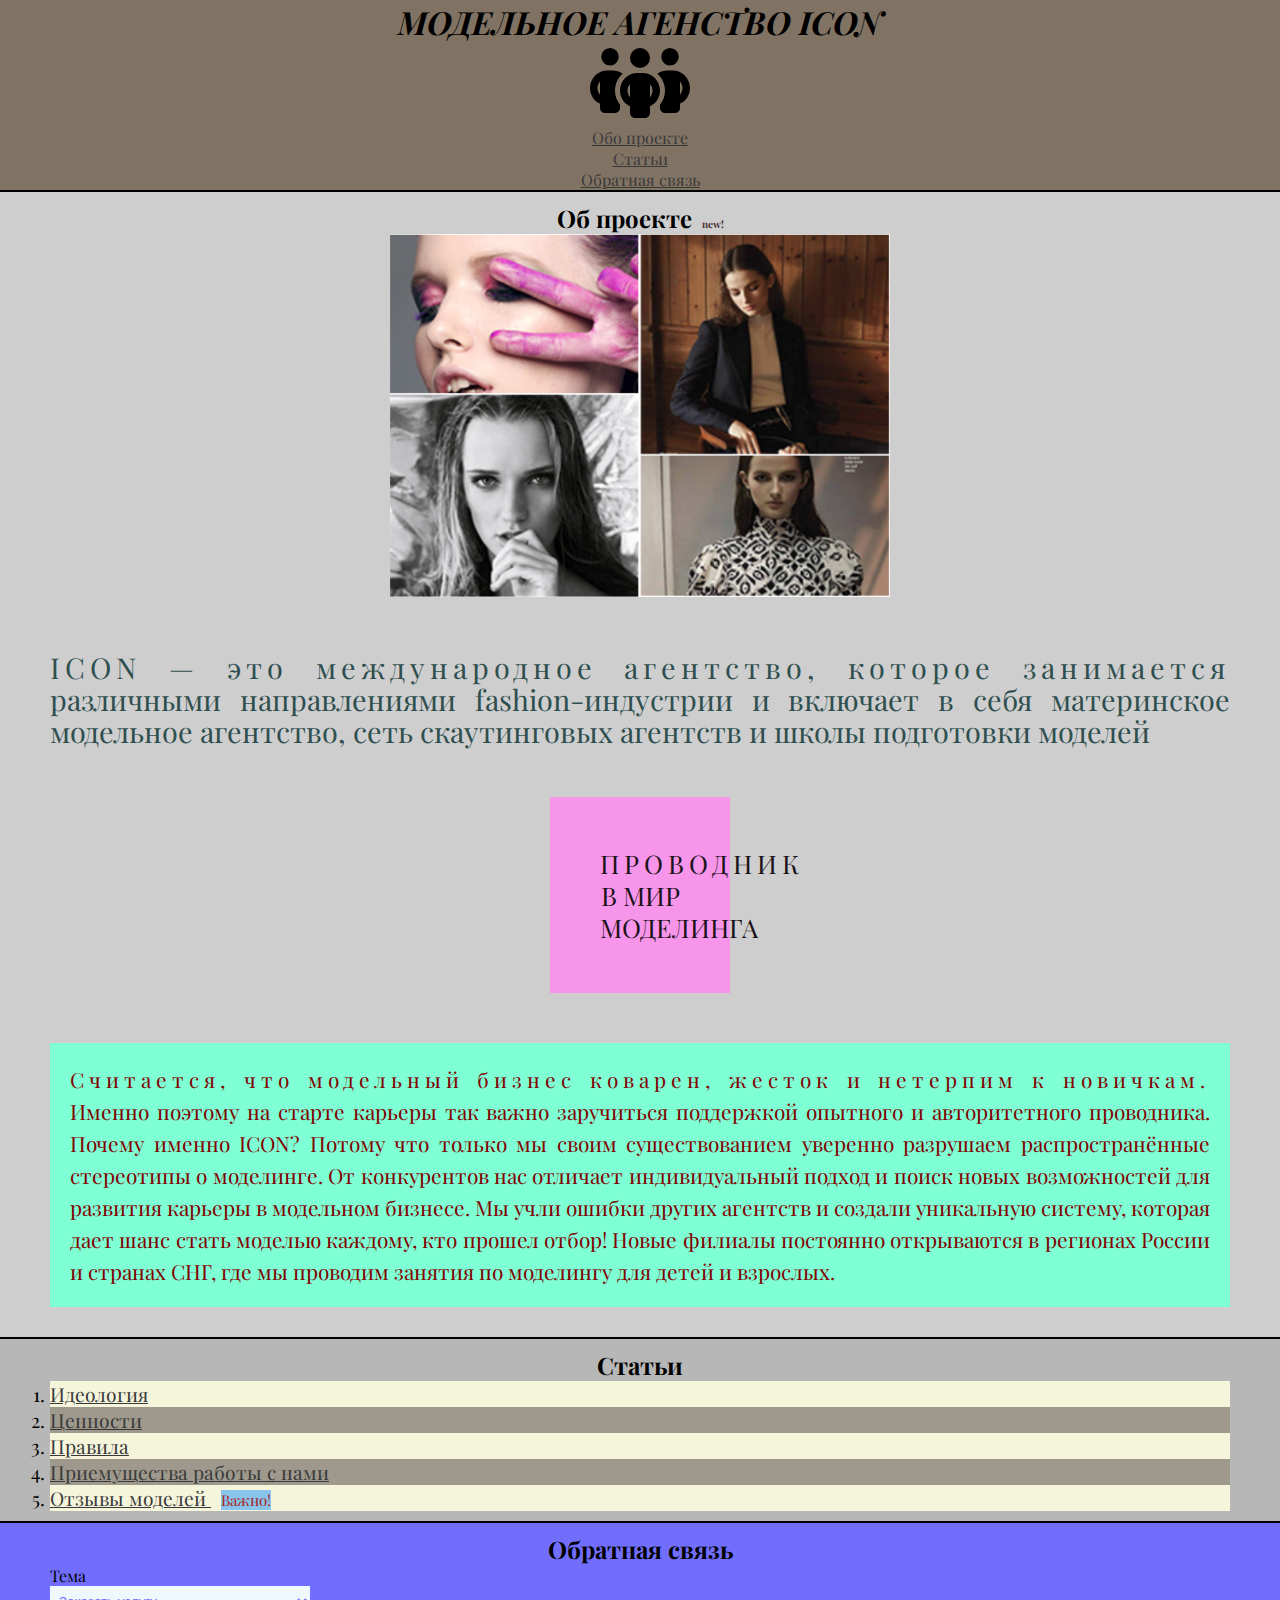
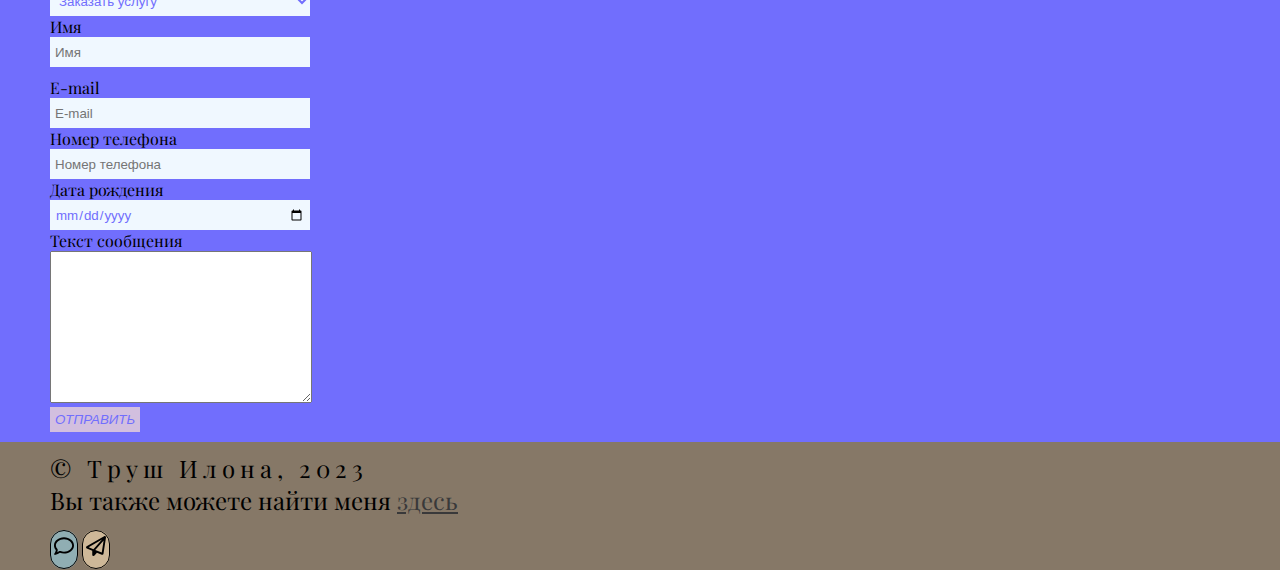
<file: index.html>
<!DOCTYPE html>
<html lang="ru">
<head>
    <meta charset="UTF-8">
    <meta http-equiv="X-UA-Compatible" content="IE=edge">
    <meta name="viewport" content="width=device-width, initial-scale=1.0">
    <title>ICON</title>
    <link rel="preconnect" href="https://fonts.googleapis.com">
    <link rel="preconnect" href="https://fonts.gstatic.com" crossorigin>
    <link href="https://fonts.googleapis.com/css2?family=Playfair+Display:ital,wght@0,400;0,500;0,600;1,400;1,500;1,600&display=swap" rel="stylesheet">
    <link rel="stylesheet" href="css/style.css">
    <meta name="keywords" content="мода, модельное агенство, кастинг">
    <meta name="description" content="Программа подготовки моделей специально адаптированная под женщин и мужчин старше 23 лет. Почувствовать себя моделью может каждая! Подробнее.">

    <link rel="icon" type="image/ico" sizes="32x32" href="icons/icon1.ico">
<link rel="icon" type="image/ico" sizes="16x16" href="icons/icon1.ico">
<link rel="shortcut icon" href="icons/icon1.ico">

<meta property="og:title" content="ICON">
<meta property="og:site_name" content="Модельное агенство ICON">
<meta property="og:url" content="https://ilona2404.github.io/first-project/">
<meta property="og:description" content="Школа от международного модельного агентства ICON. Хочешь раскрепоститься? Готов работать над собой? Наша школа - это отличная возможность ...">
<meta property="og:image" content="https://ilona2404.github.io/first-project/img/modcit.jpg">

<meta name="theme-color" content="#f0adb1" />
<meta name="msapplication-navbutton-color" content="#4285f4" />
<meta name="apple-mobile-web-app-capable" content="yes" />
<meta name="apple-mobile-web-app-status-bar-style" content="black-transcluent" />
<meta name="viewport" content="ya-title=#000000,ya-dock=fade" />
</head>
<body>
<header>
    <h1>Модельное агенство ICON</h1>
    <img src="img/people-group-solid.svg" alt="логотип" width="100px">
    <nav>
        <ul>
            <li><a href="#about">
                Обо проекте                 
            </a></li>
            <li><a href="#articles">
                Cтатьи                
            </a></li>
            <li><a href="#form">
                Обратная связь                 
            </a></li>
</header>
<main>
    <section id="about">
        <h2>Об проекте</h2>
        <a href="img/models2.png" download=""><img src="img/models2.png" alt="аватар автора" width="500px" class="avatar"></a>
        <p class="first">ICON — это международное агентство, которое занимается различными направлениями fashion-индустрии и включает в себя материнское модельное агентство, сеть скаутинговых агентств и школы подготовки моделей</p>
        <p class="second">ПРОВОДНИК В МИР МОДЕЛИНГА</p>
        <p class="third ">Считается, что модельный бизнес коварен, жесток и нетерпим к новичкам. Именно поэтому на старте карьеры так важно заручиться поддержкой опытного и авторитетного проводника.            
        Почему именно ICON? Потому что только мы своим существованием уверенно разрушаем распространённые стереотипы о моделинге. От конкурентов нас отличает индивидуальный подход и поиск новых возможностей для развития карьеры в модельном бизнесе.            
        Мы учли ошибки других агентств и создали уникальную систему, которая дает шанс стать моделью каждому, кто прошел отбор! Новые филиалы постоянно открываются в регионах России и странах СНГ, где мы проводим занятия по моделингу для детей и взрослых.</p>
    </section>
    <section id="articles">
        <h2>Cтатьи</h2>
        <ol class="menu-articles">
            <li class="ideologiya"><a href="article1.html">
                Идеология               
            </a></li>
            <li class="zennosti"><a href="article2.html">                
                Ценности
            </a></li>
            <li class="pravila"><a href="article3.html">                
                Правила
            </a></li>
            <li class="priemusgestva"><a href="article4.html">
                Приемущества работы с нами
            </a></li>
            <li class="review"><a href="article5.html">
                Отзывы моделей
            </a></li>
        </ol>
    </section>
    <section id="form">
        <h2>Обратная связь</h2>
        <form id="contact-form">
            <div class="from_item">
                <label for="topic">Тема</label><br>
                <select name="topic" id="topic">
                    <option value="1">Заказать услугу</option>
                    <option value="2">Оставить отзыв/замечание</option>
                    <option value="3">Предложить сотрудничество</option>
                    <option value="4">Другое</option>
                </select>
            </div>
            <div class="from_item">
            <label for="name">Имя</label><br>
            <input id="name" name="name" type="text" placeholder="Имя" required><br>
        </div>
        <div class="from_item"></div>
            <label for="mail">E-mail</label><br>
            <input id="mail" name="mail" type="email" placeholder="E-mail" required><br>
        </div>
        <div class="phone"></div>
            <label for="phone">Номер телефона</label><br>
            <input id="phone" name="phone" type="tel" placeholder="Номер телефона" required><br>
        </div>
        <div class="phone"></div>
            <label for="date">Дата рождения</label><br>
            <input id="date" name="date" type="date" placeholder="Дата рождения" required><br>
        </div>
        <div class="from_text"></div>
            <label for="textarea">Текст сообщения</label><br>
        <textarea id="textarea" rows="5" required></textarea>
        </div>
        <div class="from_item"></div>
            <input type="submit" value="Отправить">
        </div>
        </form>
    </section>
</main>
<footer id="footer">
    <p>&copy; Труш Илона, 2023<br>
    Вы также можете найти меня
        <a href="https://midis.ru/" target="_blank" class="footer">здесь</a></p>
    <a href="https://vk.com/ttrushnaya" target="_blank" class="vk"><img src="img/logo_vk.svg" alt="логотип вк" width="20px"></a>
    <a href="https://web.telegram.org/a/#1092255933" target="_blank" class="telegram"><img src="img/logo_telega.svg" alt="логотип телеги" width="20px"></a>
</footer>
</body>
</html>
</file>
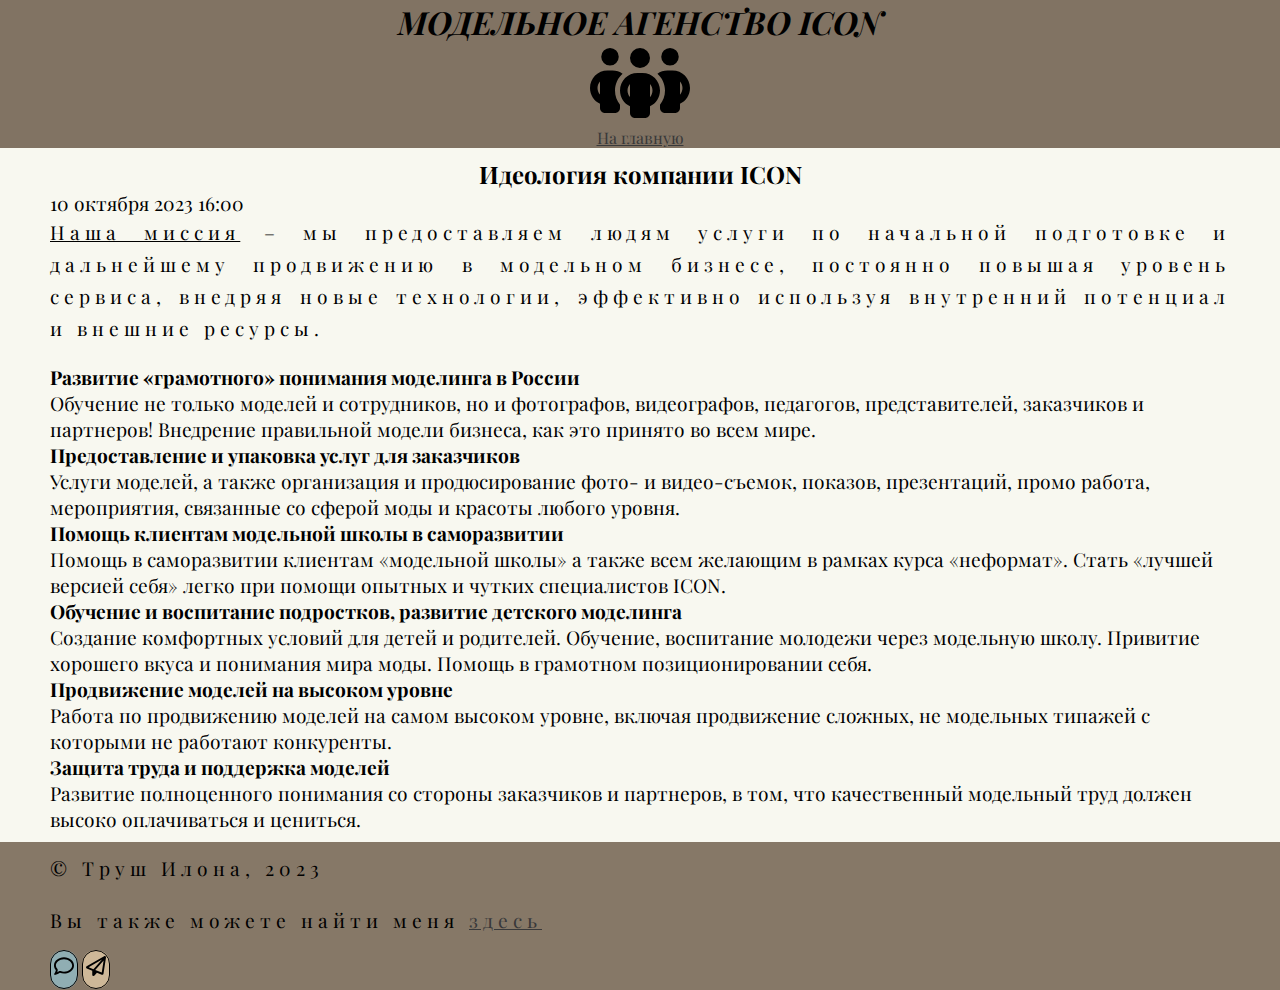
<file: article1.html>
<!DOCTYPE html>
<html lang="ru">
<head>
    <meta charset="UTF-8">
    <meta http-equiv="X-UA-Compatible" content="IE=edge">
    <meta name="viewport" content="width=device-width, initial-scale=1.0">
    <title>ICON</title>
    <link rel="preconnect" href="https://fonts.googleapis.com">
    <link rel="preconnect" href="https://fonts.gstatic.com" crossorigin>
    <link href="https://fonts.googleapis.com/css2?family=Playfair+Display:ital,wght@0,400;0,500;0,600;1,400;1,500;1,600&display=swap" rel="stylesheet">
    <link rel="stylesheet" href="css/style.css">
    <meta name="keywords" content="мода, модельное агенство, кастинг">
    <meta name="description" content="Программа подготовки моделей специально адаптированная под женщин и мужчин старше 23 лет. Почувствовать себя моделью может каждая! Подробнее.">
    <link rel="icon" type="image/ico" sizes="32x32" href="icons/icon1.ico">
<link rel="icon" type="image/ico" sizes="16x16" href="icons/icon1.ico">
<link rel="shortcut icon" href="icons/icon1.ico">

<meta property="og:title" content="ICON">
<meta property="og:site_name" content="Модельное агенство ICON">
<meta property="og:url" content="https://ilona2404.github.io/first-project/">
<meta property="og:description" content="Школа от международного модельного агентства ICON. Хочешь раскрепоститься? Готов работать над собой? Наша школа - это отличная возможность ...">
<meta property="og:image" content="https://ilona2404.github.io/first-project/img/modcit.jpg">

<meta name="theme-color" content="#f0adb1" />
<meta name="msapplication-navbutton-color" content="#4285f4" />
<meta name="apple-mobile-web-app-capable" content="yes" />
<meta name="apple-mobile-web-app-status-bar-style" content="black-transcluent" />
<meta name="viewport" content="ya-title=#000000,ya-dock=fade" />
</head>
<body>
<header>
        <h1>Модельное агенство ICON</h1>
        <img src="img/people-group-solid.svg" alt="логотип" width="100px">
    <nav>
         <ul>
             <li><a href="index.html">На главную</a></li>
        </ul>
    </nav>
</header>
    <main>
        <section id="content1">
            <h2>Идеология компании ICON</h2>
                <time datetime="2023-10-10T16:00">10 октября 2023 16:00</time>
            <p class="text"><ins>Наша миссия</ins> – мы предоставляем людям услуги по начальной подготовке и дальнейшему продвижению в модельном бизнесе, постоянно повышая уровень сервиса, внедряя новые технологии, эффективно используя внутренний потенциал и внешние ресурсы.</p>
            <dl>
            <dt><strong>Развитие «грамотного» понимания моделинга в России</strong></dt>
             <dd>Обучение не только моделей и сотрудников, но и фотографов, видеографов, педагогов, представителей, заказчиков и партнеров! Внедрение правильной модели бизнеса, как это принято во всем мире.</dd>
             <dt><strong>Предоставление и упаковка услуг для заказчиков</strong></dt>
             <dd>Услуги моделей, а также организация и продюсирование фото- и видео-съемок, показов, презентаций, промо работа, мероприятия, связанные со сферой моды и красоты любого уровня.</dd>
             <dt><strong>Помощь клиентам модельной школы в саморазвитии</strong></dt>
             <dd>Помощь в саморазвитии клиентам «модельной школы» а также всем желающим в рамках курса «неформат». Стать «лучшей версией себя» легко при помощи опытных и чутких специалистов ICON.<dd>
             <dt><strong>Обучение и воспитание подростков, развитие детского моделинга</strong></dt>
             <dd>Создание комфортных условий для детей и родителей. Обучение, воспитание молодежи через модельную школу. Привитие хорошего вкуса и понимания мира моды. Помощь в грамотном позиционировании себя.</dd>
             <dt><strong>Продвижение моделей на высоком уровне</strong></dt>
             <dd>Работа по продвижению моделей на самом высоком уровне, включая продвижение сложных, не модельных типажей с которыми не работают конкуренты.</dd>
             <dt><strong>Защита труда и поддержка моделей</strong></dt>
             <dd>Развитие полноценного понимания со стороны заказчиков и партнеров, в том, что качественный модельный труд должен высоко оплачиваться и цениться.</dd>
            </dl>
        </section>
    </main>
    <footer>
        <p>&copy; Труш Илона, 2023</p>
        <p>Вы также можете найти меня
            <a href="https://midis.ru/" target="_blank" class="footer">здесь</a></p>
    <a href="https://vk.com/ttrushnaya" target="_blank" class="vk"><img src="img/logo_vk.svg" alt="логотип вк" width="20px"></a>
    <a href="https://web.telegram.org/a/#1092255933" target="_blank" class="telegram"><img src="img/logo_telega.svg" alt="логотип телеги" width="20px"></a>
    </footer>
    </body>
    </html>
</file>
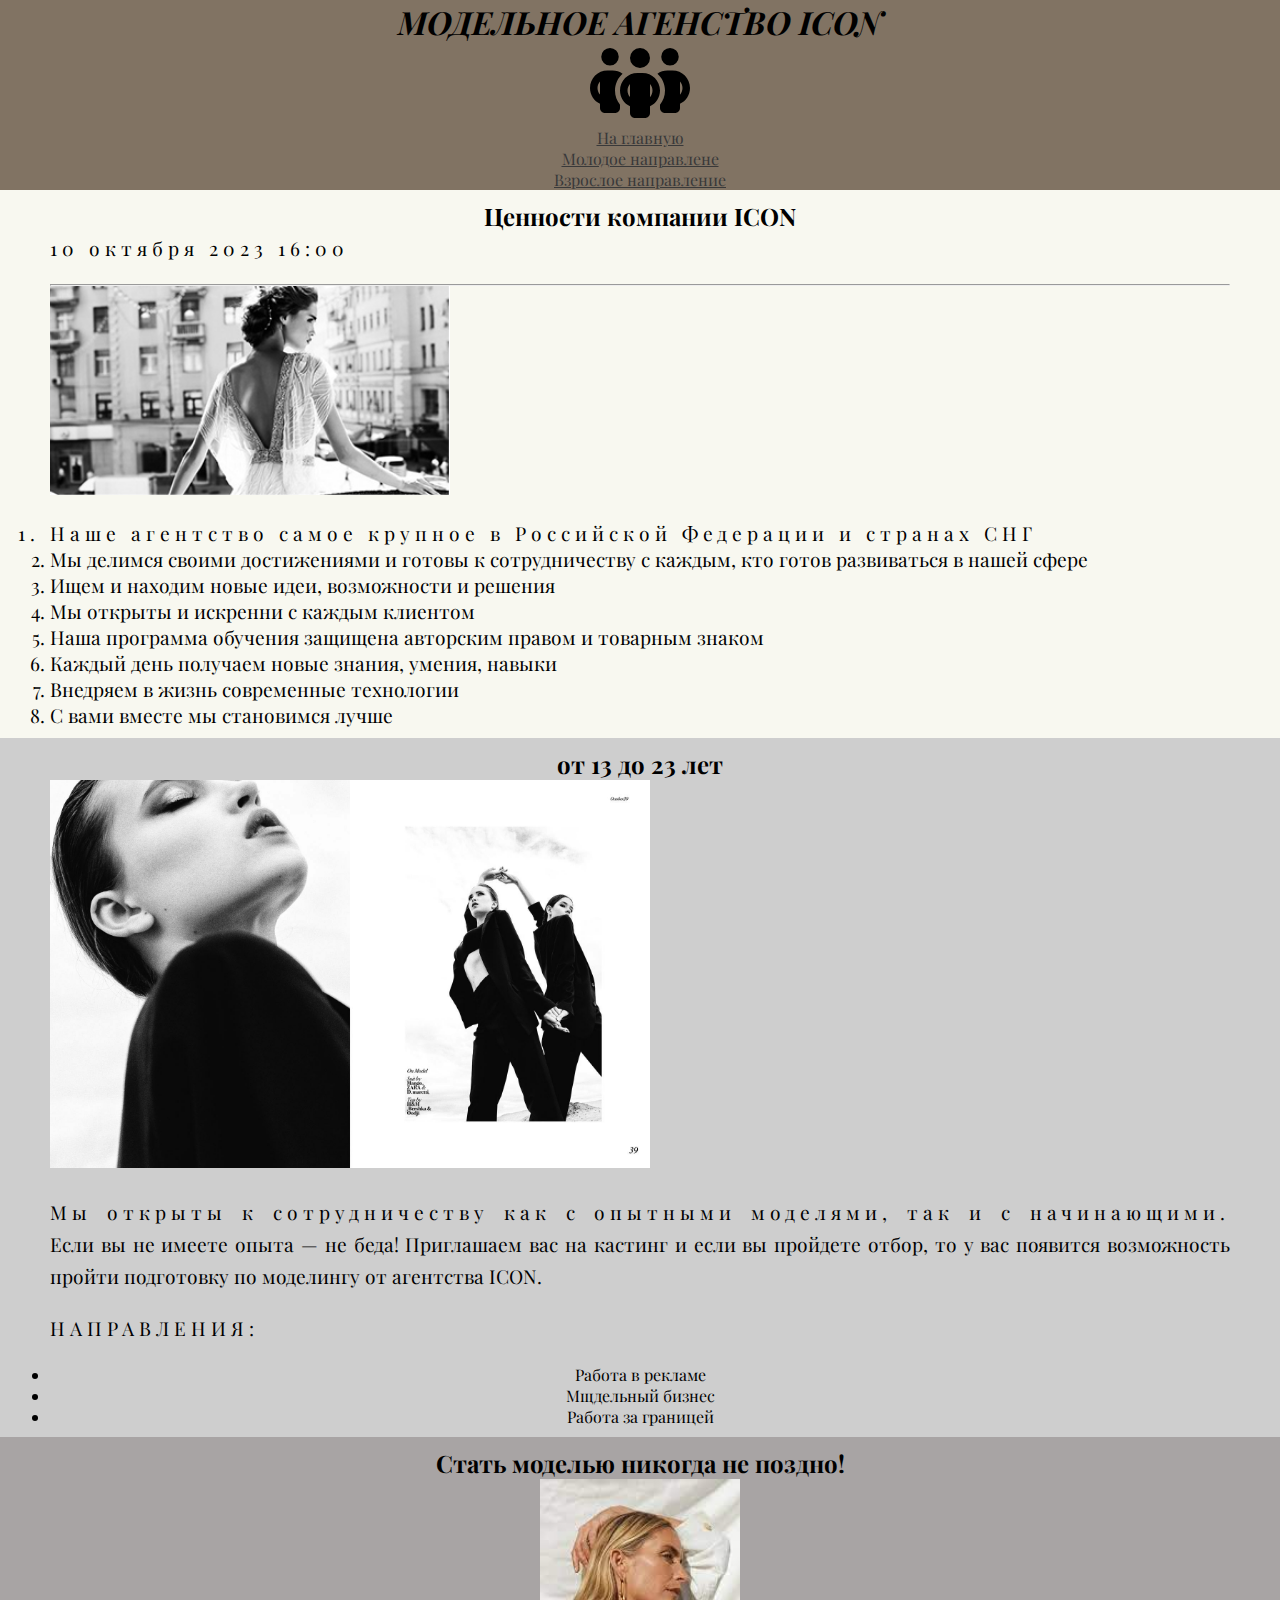
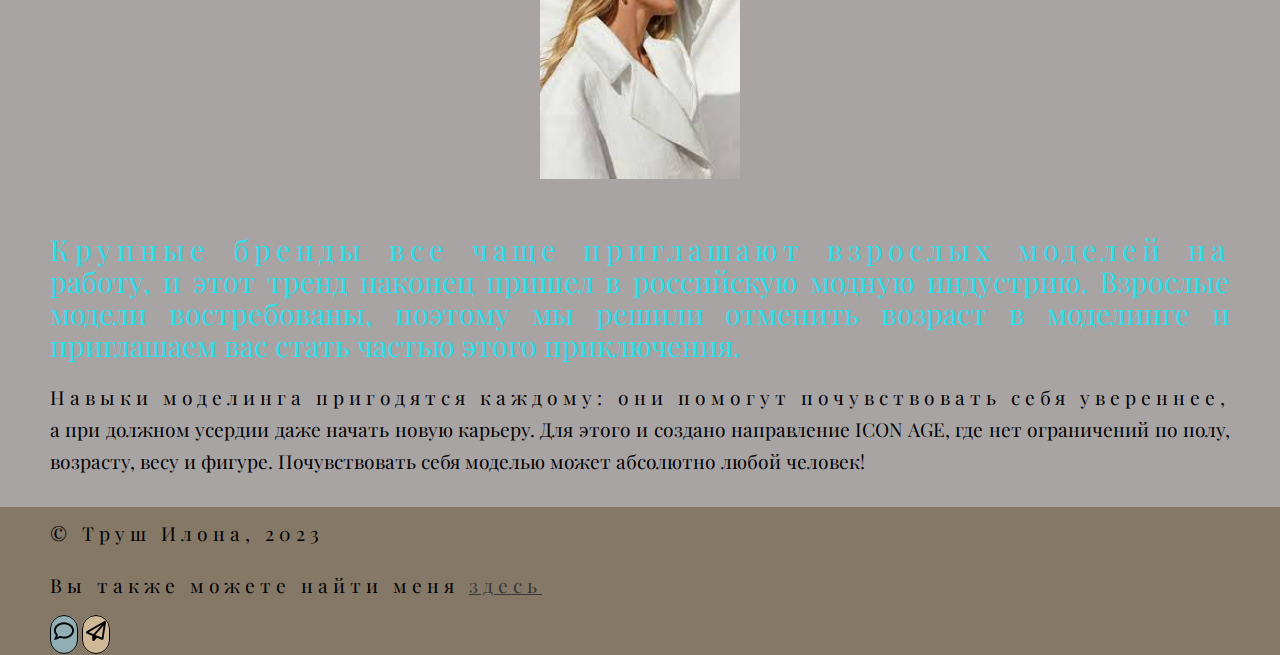
<file: article2.html>
<!DOCTYPE html>
<html lang="ru">
<head>
    <meta charset="UTF-8">
    <meta http-equiv="X-UA-Compatible" content="IE=edge">
    <meta name="viewport" content="width=device-width, initial-scale=1.0">
    <title>ICON</title>
    <link rel="preconnect" href="https://fonts.googleapis.com">
    <link rel="preconnect" href="https://fonts.gstatic.com" crossorigin>
    <link href="https://fonts.googleapis.com/css2?family=Playfair+Display:ital,wght@0,400;0,500;0,600;1,400;1,500;1,600&display=swap" rel="stylesheet">
    <link rel="stylesheet" href="css/style.css">
    <meta name="keywords" content="мода, модельное агенство, кастинг">
    <meta name="description" content="Программа подготовки моделей специально адаптированная под женщин и мужчин старше 23 лет. Почувствовать себя моделью может каждая! Подробнее.">
    <link rel="icon" type="image/ico" sizes="32x32" href="icons/icon1.ico">
<link rel="icon" type="image/ico" sizes="16x16" href="icons/icon1.ico">
<link rel="shortcut icon" href="icons/icon1.ico">

<meta property="og:title" content="ICON">
<meta property="og:site_name" content="Модельное агенство ICON">
<meta property="og:url" content="https://ilona2404.github.io/first-project/">
<meta property="og:description" content="Школа от международного модельного агентства ICON. Хочешь раскрепоститься? Готов работать над собой? Наша школа - это отличная возможность ...">
<meta property="og:image" content="https://ilona2404.github.io/first-project/img/modcit.jpg">

<meta name="theme-color" content="#f0adb1" />
<meta name="msapplication-navbutton-color" content="#4285f4" />
<meta name="apple-mobile-web-app-capable" content="yes" />
<meta name="apple-mobile-web-app-status-bar-style" content="black-transcluent" />
<meta name="viewport" content="ya-title=#000000,ya-dock=fade" />
</head>
<body>
<header>
        <h1>Модельное агенство ICON</h1>
        <img src="img/people-group-solid.svg" alt="логотип" width="100px">
        <nav>
            <ul>
                <li><a href="index.html">На главную</a></li>
                 <li><a href="#aboutt">
                 Молодое направлене                 
                 </a></li>
                <li><a href="#article">
                 Взрослое направление               
                </a></li></nav>
        </ul>
    </nav>
</header>
    <main>
        <section id="content2">
            <h2>Ценности компании ICON</h2>            
            <p><time datetime="2023-10-10T16:00">10 октября 2023 16:00</time></p>
            <hr>
                 <img src="img/models3.png" alt="img/models3.png" width="400px">                 
                 <p>                    
                 <ol>
                    <li class="text">Наше агентство самое крупное в Российской Федерации и странах СНГ</li>
                    <li>Мы делимся своими достижениями и готовы к сотрудничеству с каждым, кто готов развиваться в нашей сфере</li>
                    <li>Ищем и находим новые идеи, возможности и решения</li>
                    <li>Мы открыты и искренни с каждым клиентом</li>
                    <li>Наша программа обучения защищена авторским правом и товарным знаком</li>
                    <li>Каждый день получаем новые знания, умения, навыки</li>
                    <li>Внедряем в жизнь современные технологии</li>
                    <li>С вами вместе мы становимся лучше</li>
                 </ol> 
         </section> 
        <section id="aboutt">
            <h2>от 13 до 23 лет</h2>
            <p>
             <a href="img/mod_molod.jpg" download=""><img src="img/mod_molod.jpg" alt="аватар автора" width="600px"></a>
             <p>Мы открыты к сотрудничеству как с опытными моделями, так и с начинающими. Если вы не имеете опыта — не беда! Приглашаем вас на кастинг и если вы пройдете отбор, то у вас появится возможность пройти подготовку по моделингу от агентства ICON.</p>
             <p>НАПРАВЛЕНИЯ:</p>
             <ul>
                <li>Работа в рекламе</li>
                <li>Мщдельный бизнес</li>
                <li>Работа за границей</li>
            </ul>
         </section>   
        <section id="article">
            <h2>Стать моделью никогда не поздно!</h2>
             <a href="img/mod_vzr.jpg" download=""><img src="img/mod_vzr.jpg" alt="аватар автора" width="200px"></a>
             <p>Крупные бренды все чаще приглашают взрослых моделей на работу, и этот тренд наконец пришел в российскую модную индустрию. Взрослые модели востребованы, поэтому мы решили отменить возраст в моделинге и приглашаем вас стать частью этого приключения.</p>
             <p>Навыки моделинга пригодятся каждому: они помогут почувствовать себя увереннее, а при должном усердии даже начать новую карьеру. Для этого и создано направление ICON AGE, где нет ограничений по полу, возрасту, весу и фигуре. Почувствовать себя моделью может абсолютно любой человек!</p>             
        </section>
    </main>
<footer>
    <p>&copy; Труш Илона, 2023</p>
    <p>Вы также можете найти меня
        <a href="https://midis.ru/" target="_blank" class="footer">здесь</a></p>
    <a href="https://vk.com/ttrushnaya" target="_blank" class="vk"><img src="img/logo_vk.svg" alt="логотип вк" width="20px"></a>
    <a href="https://web.telegram.org/a/#1092255933" target="_blank" class="telegram"><img src="img/logo_telega.svg" alt="логотип телеги" width="20px"></a>
</footer>
</body>
</html>
</file>
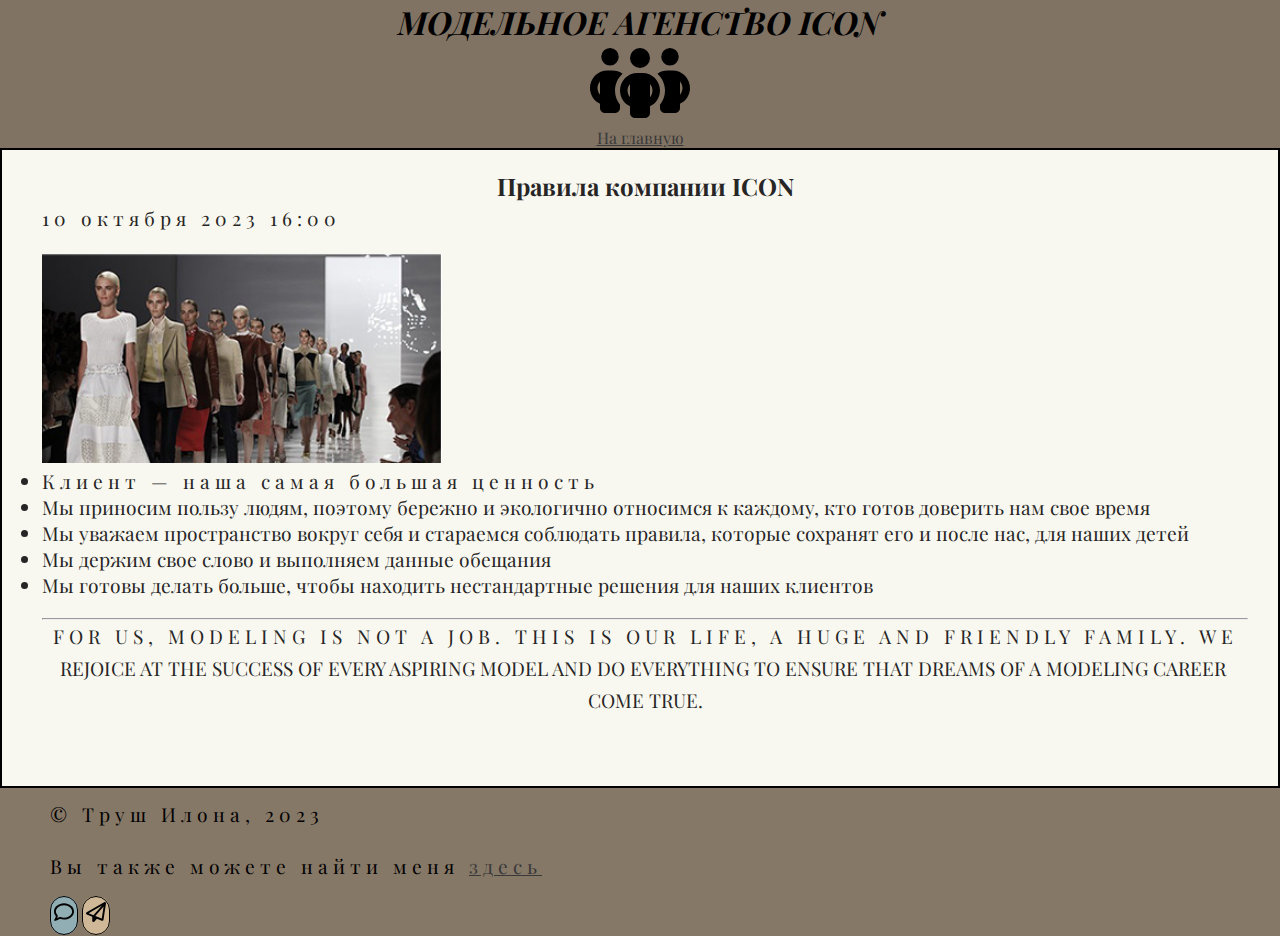
<file: article3.html>
<!DOCTYPE html>
<html lang="ru">
<head>
    <meta charset="UTF-8">
    <meta http-equiv="X-UA-Compatible" content="IE=edge">
    <meta name="viewport" content="width=device-width, initial-scale=1.0">
    <title>ICON</title>
    <link rel="preconnect" href="https://fonts.googleapis.com">
    <link rel="preconnect" href="https://fonts.gstatic.com" crossorigin>
    <link href="https://fonts.googleapis.com/css2?family=Playfair+Display:ital,wght@0,400;0,500;0,600;1,400;1,500;1,600&display=swap" rel="stylesheet">
    <link rel="stylesheet" href="css/style.css">
    <meta name="keywords" content="мода, модельное агенство, кастинг">
    <meta name="description" content="Программа подготовки моделей специально адаптированная под женщин и мужчин старше 23 лет. Почувствовать себя моделью может каждая! Подробнее.">
    <link rel="icon" type="image/ico" sizes="32x32" href="icons/icon1.ico">
<link rel="icon" type="image/ico" sizes="16x16" href="icons/icon1.ico">
<link rel="shortcut icon" href="icons/icon1.ico">

<meta property="og:title" content="ICON">
<meta property="og:site_name" content="Модельное агенство ICON">
<meta property="og:url" content="https://ilona2404.github.io/first-project/">
<meta property="og:description" content="Школа от международного модельного агентства ICON. Хочешь раскрепоститься? Готов работать над собой? Наша школа - это отличная возможность ...">
<meta property="og:image" content="https://ilona2404.github.io/first-project/img/modcit.jpg">

<meta name="theme-color" content="#f0adb1" />
<meta name="msapplication-navbutton-color" content="#4285f4" />
<meta name="apple-mobile-web-app-capable" content="yes" />
<meta name="apple-mobile-web-app-status-bar-style" content="black-transcluent" />
<meta name="viewport" content="ya-title=#000000,ya-dock=fade" />
</head>
<body>
<header>
        <h1>Модельное агенство ICON</h1>
        <img src="img/people-group-solid.svg" alt="логотип" width="100px">
    <nav>
         <ul>
             <li><a href="index.html">На главную</a></li>
        </ul>
    </nav>
</header>
    <main>
        <section id="content3">
            <h2>Правила компании ICON</h2>
            <p><time datetime="2023-10-10T16:00">10 октября 2023 16:00</time></p>
                 <img src="img/models1.png" alt="img/models1.png" width="400px">                 
                 <br>
                 <ul>
                    <li class="text">Клиент — наша самая большая ценность</li>
                    <li>Мы приносим пользу людям, поэтому бережно и экологично относимся к каждому, кто готов доверить нам свое время</li>
                    <li>Мы уважаем пространство вокруг себя и стараемся соблюдать правила, которые сохранят его и после нас, для наших детей</li>
                    <li>Мы держим свое слово и выполняем данные обещания</li>
                    <li>Мы готовы делать больше, чтобы находить нестандартные решения для наших клиентов</li>
                 </ul>
                 <p>
                 <hr>
                 <p lang="en">For us, modeling is not a job. This is our life, a huge and friendly family. We rejoice at the success of every aspiring model and do everything to ensure that dreams of a modeling career come true.</p>
                </section>                
            </main>
        <footer>
            <p>&copy; Труш Илона, 2023</p>
            <p>Вы также можете найти меня
                <a href="https://midis.ru/" target="_blank" class="footer">здесь</a></p>
    <a href="https://vk.com/ttrushnaya" target="_blank" class="vk"><img src="img/logo_vk.svg" alt="логотип вк" width="20px"></a>
    <a href="https://web.telegram.org/a/#1092255933" target="_blank" class="telegram"><img src="img/logo_telega.svg" alt="логотип телеги" width="20px"></a>
        </footer>
        </body>
        </html>
</file>
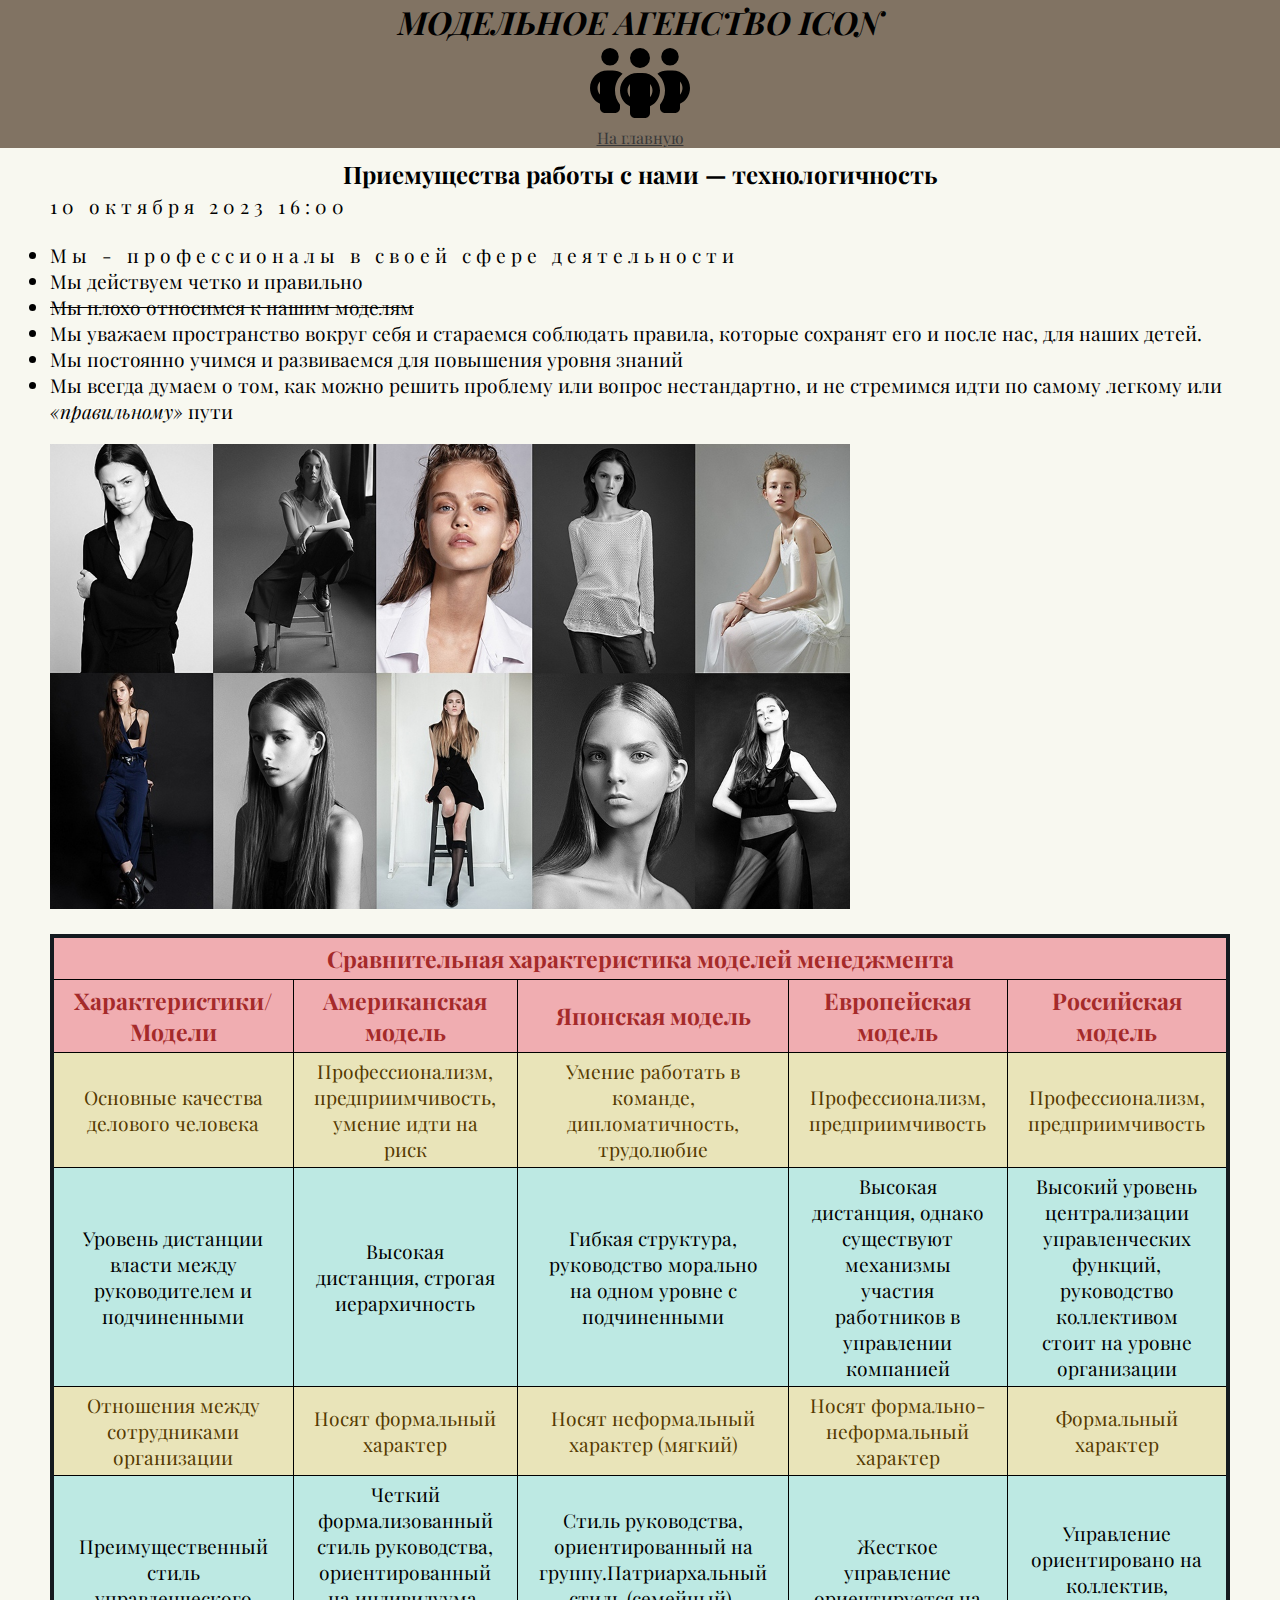
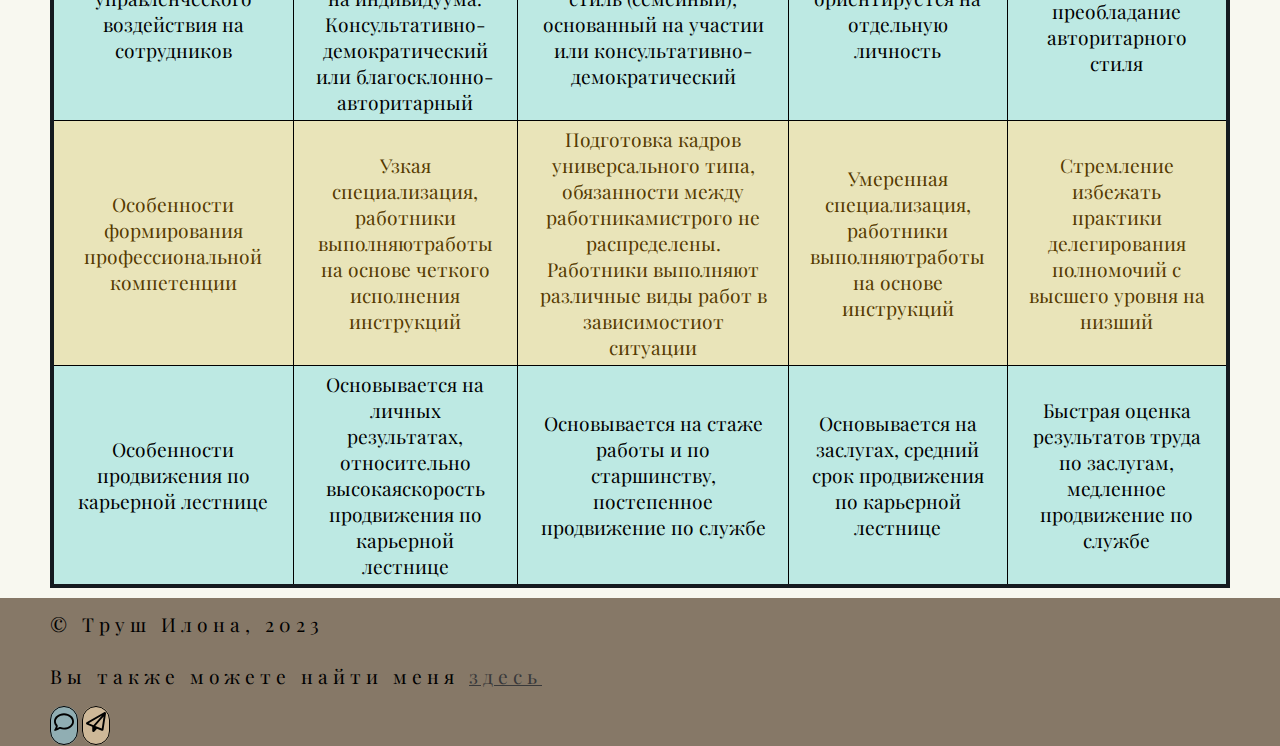
<file: article4.html>
<!DOCTYPE html>
<html lang="ru">
<head>
    <meta charset="UTF-8">
    <meta http-equiv="X-UA-Compatible" content="IE=edge">
    <meta name="viewport" content="width=device-width, initial-scale=1.0">
    <title>ICON</title>
    <link rel="preconnect" href="https://fonts.googleapis.com">
    <link rel="preconnect" href="https://fonts.gstatic.com" crossorigin>
    <link href="https://fonts.googleapis.com/css2?family=Playfair+Display:ital,wght@0,400;0,500;0,600;1,400;1,500;1,600&display=swap" rel="stylesheet">
    <link rel="stylesheet" href="css/style.css">
    <meta name="keywords" content="мода, модельное агенство, кастинг">
    <meta name="description" content="Программа подготовки моделей специально адаптированная под женщин и мужчин старше 23 лет. Почувствовать себя моделью может каждая! Подробнее.">
    <link rel="icon" type="image/ico" sizes="32x32" href="icons/icon1.ico">
<link rel="icon" type="image/ico" sizes="16x16" href="icons/icon1.ico">
<link rel="shortcut icon" href="icons/icon1.ico">

<meta property="og:title" content="ICON">
<meta property="og:site_name" content="Модельное агенство ICON">
<meta property="og:url" content="https://ilona2404.github.io/first-project/">
<meta property="og:description" content="Школа от международного модельного агентства ICON. Хочешь раскрепоститься? Готов работать над собой? Наша школа - это отличная возможность ...">
<meta property="og:image" content="https://ilona2404.github.io/first-project/img/modcit.jpg">

<meta name="theme-color" content="#f0adb1" />
<meta name="msapplication-navbutton-color" content="#4285f4" />
<meta name="apple-mobile-web-app-capable" content="yes" />
<meta name="apple-mobile-web-app-status-bar-style" content="black-transcluent" />
<meta name="viewport" content="ya-title=#000000,ya-dock=fade" />
</head>
<body>
<header>
        <h1>Модельное агенство ICON</h1>
        <img src="img/people-group-solid.svg" alt="логотип" width="100px">
    <nav>
         <ul>
             <li><a href="index.html">На главную</a></li>
        </ul>
    </nav>
</header>
    <main>
        <section id="content4">
            <h2>Приемущества работы с нами  — технологичность</h2>
            <p><time datetime="2023-10-10T16:00">10 октября 2023 16:00</time></p>                               
                 <p><ul type="disc | circle | square">
                    <li class="text">Мы - профессионалы в своей сфере деятельности</li>
                    <li>Мы действуем четко и правильно</li>
                    <li><del>Мы плохо относимся к нашим моделям</del></li>
                    <li>Мы уважаем пространство вокруг себя и стараемся соблюдать правила, которые сохранят его и после нас, для наших детей.</li>
                    <li>Мы постоянно учимся и развиваемся для повышения уровня знаний</li>
                    <li>Мы всегда думаем о том, как можно решить проблему или вопрос нестандартно, и не стремимся идти по самому легкому или <em>«правильному»</em> пути</li>
                 </ul></p>
                 <img src="img/models4.jpg" alt="img/models4.jpg" width="800px"> 
                    <p></p>
                 <table class="bill-table">
                    <thead>
                        <tr>
                            <th colspan="5">Сравнительная характеристика моделей менеджмента</th>
                        </tr>
                        <tr>
                            <th>Характеристики/Модели</th>
                            <th>Американская модель</th>
                            <th>Японская модель</th>
                            <th>Европейская модель</th>
                            <th>Российская  модель</th>
                        </tr>
                    </thead>
                    <tbody>
                        <tr>
                            <td>Основные качества делового человека</td>
                            <td>Профессионализм, предприимчивость, умение идти на риск</td>
                            <td>Умение работать в команде, дипломатичность, трудолюбие</td>
                            <td>Профессионализм, предприимчивость</td>
                            <td>Профессионализм, предприимчивость</td>
                        </tr>
                        <tr>
                            <td>Уровень дистанции власти между руководителем и подчиненными</td>
                            <td>Высокая дистанция, строгая иерархичность</td>
                            <td>Гибкая структура, руководство морально на одном уровне с подчиненными</td>
                            <td>Высокая дистанция, однако существуют механизмы участия работников в управлении компанией</td>
                            <td>Высокий уровень централизации управленческих функций, руководство коллективом стоит на уровне организации</td>
                        </tr>
                        <tr>
                            <td>Отношения между сотрудниками организации</td>
                            <td>Носят формальный характер</td>
                            <td>Носят неформальный характер (мягкий)</td>
                            <td>Носят формально-неформальный характер</td>
                            <td>Формальный характер</td>
                        </tr>
                        <tr>
                            <td>Преимущественный стиль управленческого воздействия на сотрудников</td>
                            <td>Четкий формализованный стиль руководства, ориентированный на индивидуума. Консультативно-демократический или благосклонно-авторитарный</td>
                            <td>Стиль руководства, ориентированный на группу.Патриархальный стиль (семейный), основанный на участии или консультативно-демократический</td>
                            <td>Жесткое управление ориентируется на отдельную личность</td>
                            <td>Управление ориентировано на коллектив, преобладание авторитарного стиля</td>
                        </tr>
                        <tr>
                            <td>Особенности формирования профессиональной компетенции</td>
                            <td>Узкая специализация, работники выполняютработы на основе четкого исполнения инструкций</td>
                            <td>Подготовка кадров универсального типа, обязанности между работникамистрого не распределены. Работники выполняют различные виды работ в зависимостиот ситуации</td>
                            <td>Умеренная специализация, работники выполняютработы на основе инструкций</td>
                            <td>Стремление избежать практики делегирования полномочий с высшего уровня на низший</td>
                        </tr>
                        <tr>
                            <td>Особенности продвижения по карьерной лестнице</td>
                            <td>Основывается на личных результатах, относительно высокаяскорость продвижения по карьерной лестнице</td>
                            <td>Основывается на стаже работы и по старшинству, постепенное продвижение по службе</td>
                            <td>Основывается на заслугах, средний срок продвижения по карьерной лестнице</td>
                            <td>Быстрая оценка результатов труда по заслугам, медленное продвижение по службе</td>
                        </tr>
                    </tbody>
            
                </table>
        </section>
    </main>
        <footer>
            <p>&copy; Труш Илона, 2023</p>
            <p>Вы также можете найти меня
                <a href="https://midis.ru/" target="_blank" class="footer">здесь</a></p>
    <a href="https://vk.com/ttrushnaya" target="_blank" class="vk"><img src="img/logo_vk.svg" alt="логотип вк" width="20px"></a>
    <a href="https://web.telegram.org/a/#1092255933" target="_blank" class="telegram"><img src="img/logo_telega.svg" alt="логотип телеги" width="20px"></a>
        </footer>
        </body>
        </html>
</file>
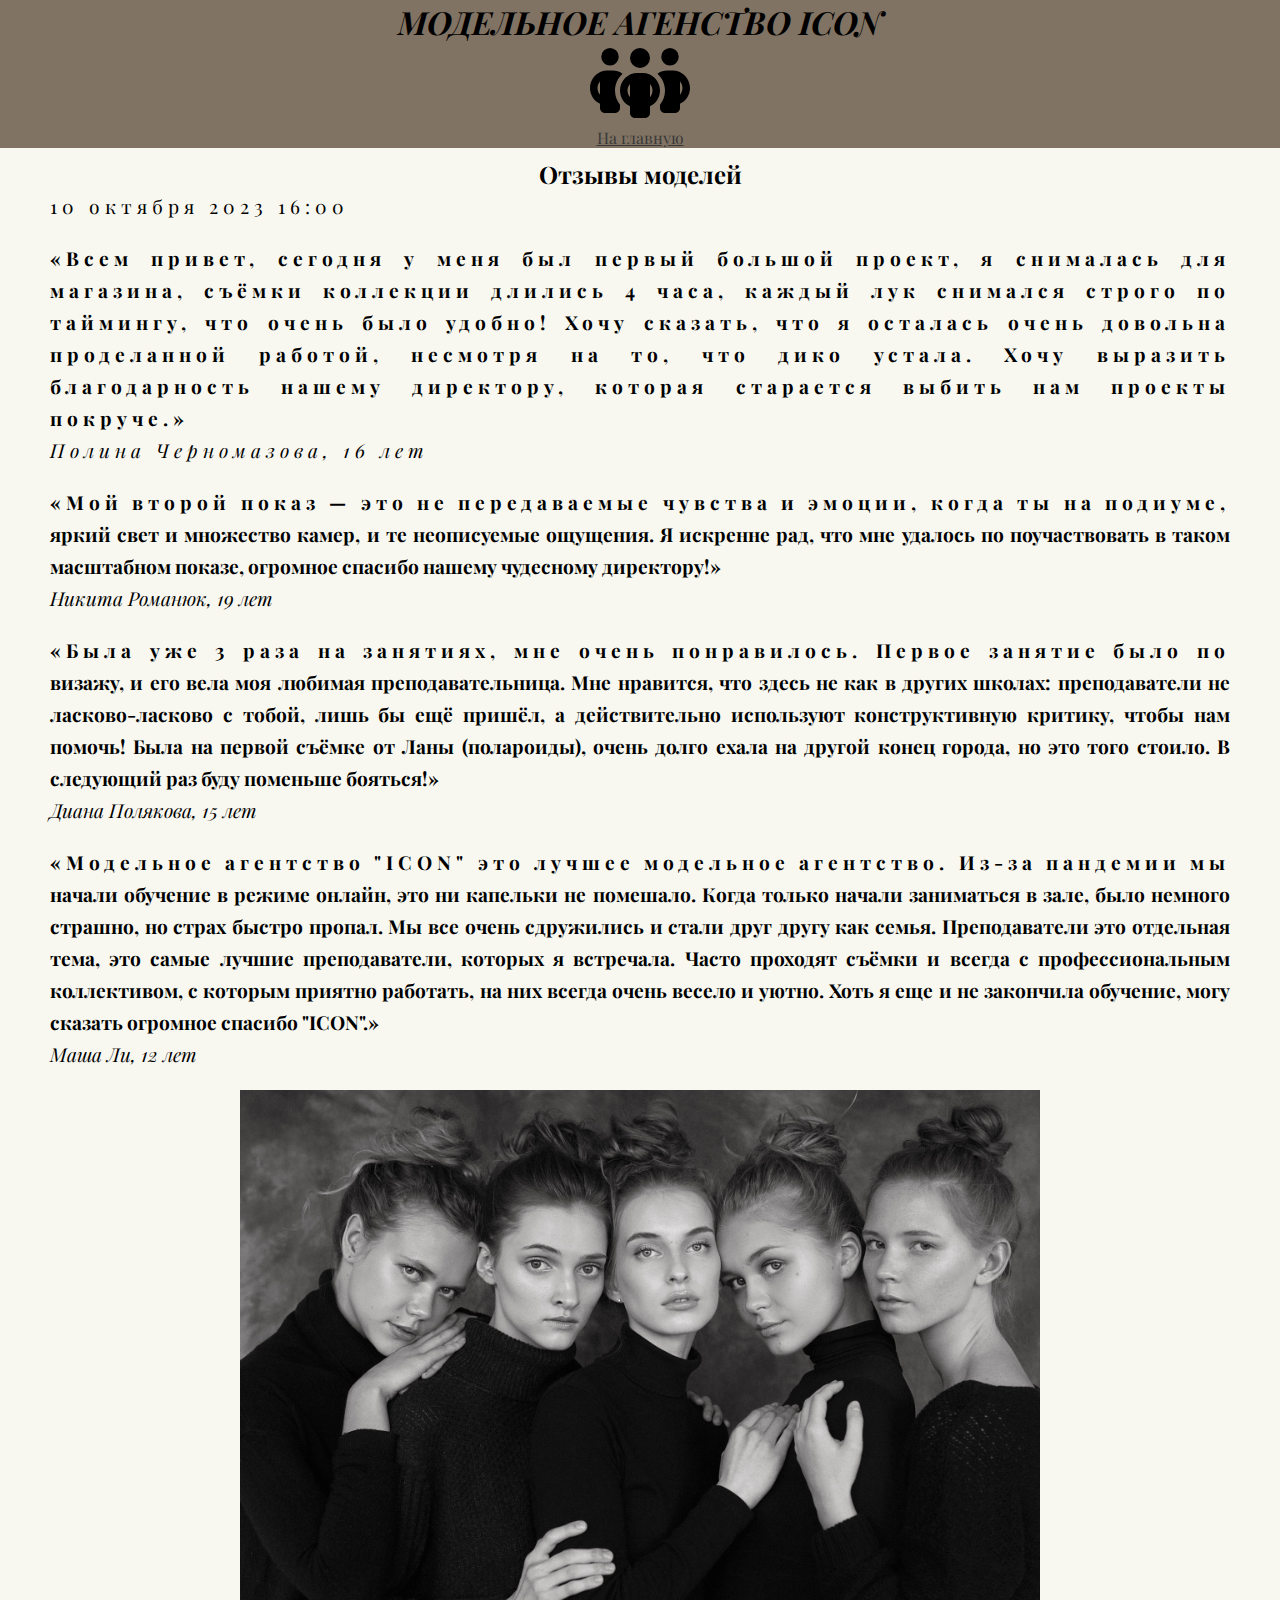
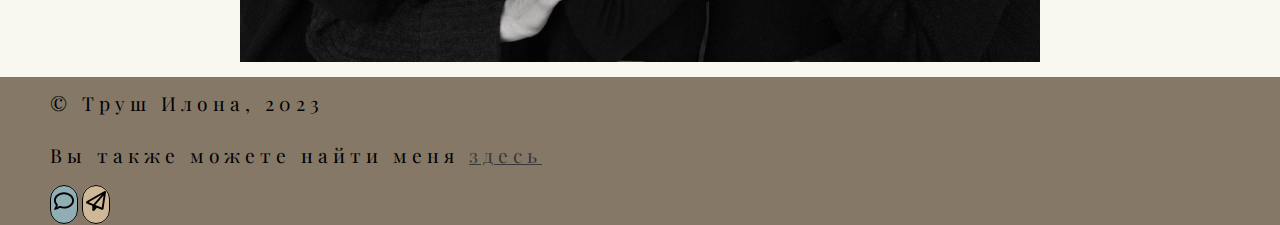
<file: article5.html>
<!DOCTYPE html>
<html lang="ru">
<head>
    <meta charset="UTF-8">
    <meta http-equiv="X-UA-Compatible" content="IE=edge">
    <meta name="viewport" content="width=device-width, initial-scale=1.0">
    <title>ICON</title>
    <link rel="preconnect" href="https://fonts.googleapis.com">
    <link rel="preconnect" href="https://fonts.gstatic.com" crossorigin>
    <link href="https://fonts.googleapis.com/css2?family=Playfair+Display:ital,wght@0,400;0,500;0,600;1,400;1,500;1,600&display=swap" rel="stylesheet">
    <link rel="stylesheet" href="css/style.css">
    <meta name="keywords" content="мода, модельное агенство, кастинг">
    <meta name="description" content="Программа подготовки моделей специально адаптированная под женщин и мужчин старше 23 лет. Почувствовать себя моделью может каждая! Подробнее.">
    <link rel="icon" type="image/ico" sizes="32x32" href="icons/icon1.ico">
<link rel="icon" type="image/ico" sizes="16x16" href="icons/icon1.ico">
<link rel="shortcut icon" href="icons/icon1.ico">

<meta property="og:title" content="ICON">
<meta property="og:site_name" content="Модельное агенство ICON">
<meta property="og:url" content="https://ilona2404.github.io/first-project/">
<meta property="og:description" content="Школа от международного модельного агентства ICON. Хочешь раскрепоститься? Готов работать над собой? Наша школа - это отличная возможность ...">
<meta property="og:image" content="https://ilona2404.github.io/first-project/img/modcit.jpg">

<meta name="theme-color" content="#f0adb1" />
<meta name="msapplication-navbutton-color" content="#4285f4" />
<meta name="apple-mobile-web-app-capable" content="yes" />
<meta name="apple-mobile-web-app-status-bar-style" content="black-transcluent" />
<meta name="viewport" content="ya-title=#000000,ya-dock=fade" />
</head>
<body>
<header>
        <h1>Модельное агенство ICON</h1>
        <img src="img/people-group-solid.svg" alt="логотип" width="100px">
    <nav>
         <ul>
             <li><a href="index.html">На главную</a></li>
        </ul>
    </nav>
</header>
    <main>
        <section id="content5">
            <h2>Отзывы моделей</h2>
            <p><time datetime="2023-10-10T16:00">10 октября 2023 16:00</time></p>   
                    <blockquote>
                        <p class="text"><strong><q>Всем привет, сегодня у меня был первый большой проект, я снималась для магазина, съёмки коллекции длились 4 часа, каждый лук снимался строго по таймингу, что очень было удобно! Хочу сказать, что я осталась очень довольна проделанной работой, несмотря на то, что дико устала. Хочу выразить благодарность нашему директору, которая старается выбить нам проекты покруче.</q></strong>
                        <cite><br>	
                            Полина Черномазова, 16 лет</br></cite></p>
                      </blockquote>   

                      <blockquote>
                        <p><strong><q>Мой второй показ — это не передаваемые чувства и эмоции, когда ты на подиуме, яркий свет и множество камер, и те неописуемые ощущения. Я искренне рад, что мне удалось по поучаствовать в таком масштабном показе, огромное спасибо нашему чудесному директору!</q></strong>
                            <cite><br>	
                            Никита Романюк, 19 лет</br></cite></p>
                      </blockquote>  

                      <blockquote>
                        <p><strong><q>Была уже 3 раза на занятиях, мне очень понравилось. Первое занятие было по визажу, и его вела моя любимая преподавательница. Мне нравится, что здесь не как в других школах: преподаватели не ласково-ласково с тобой, лишь бы ещё пришёл, а действительно используют конструктивную критику, чтобы нам помочь! Была на первой съёмке от Ланы (полароиды), очень долго ехала на другой конец города, но это того стоило. В следующий раз буду поменьше бояться!</q></strong>
                            <cite><br>
                            Диана Полякова, 15 лет</br></cite></p>
                      </blockquote> 

                      <blockquote>
                        <p><strong><q>Модельное агентство "ICON" это лучшее модельное агентство. Из-за пандемии мы начали обучение в режиме онлайн, это ни капельки не помешало. Когда только начали заниматься в зале, было немного страшно, но страх быстро пропал. Мы все очень сдружились и стали друг другу как семья. Преподаватели это отдельная тема, это самые лучшие преподаватели, которых я встречала. Часто проходят съёмки и всегда с профессиональным коллективом, с которым приятно работать, на них всегда очень весело и уютно. Хоть я еще и не закончила обучение, могу сказать огромное спасибо "ICON".</q></strong>
                            <cite><br>
                            Маша Ли, 12 лет</br></cite></p>
                      </blockquote> 
                      
                 <img src="img/models5.jpg" alt="img/models5.jpg" width="800px"> 
                </section>
            </main>
        <footer>
            <p>&copy; Труш Илона, 2023</p>
            <p>Вы также можете найти меня
                <a href="https://midis.ru/" target="_blank" class="footer">здесь</a></p>
    <a href="https://vk.com/ttrushnaya" target="_blank" class="vk"><img src="img/logo_vk.svg" alt="логотип вк" width="20px"></a>
    <a href="https://web.telegram.org/a/#1092255933" target="_blank" class="telegram"><img src="img/logo_telega.svg" alt="логотип телеги" width="20px"></a>
        </footer>
        </body>
        </html>
</file>
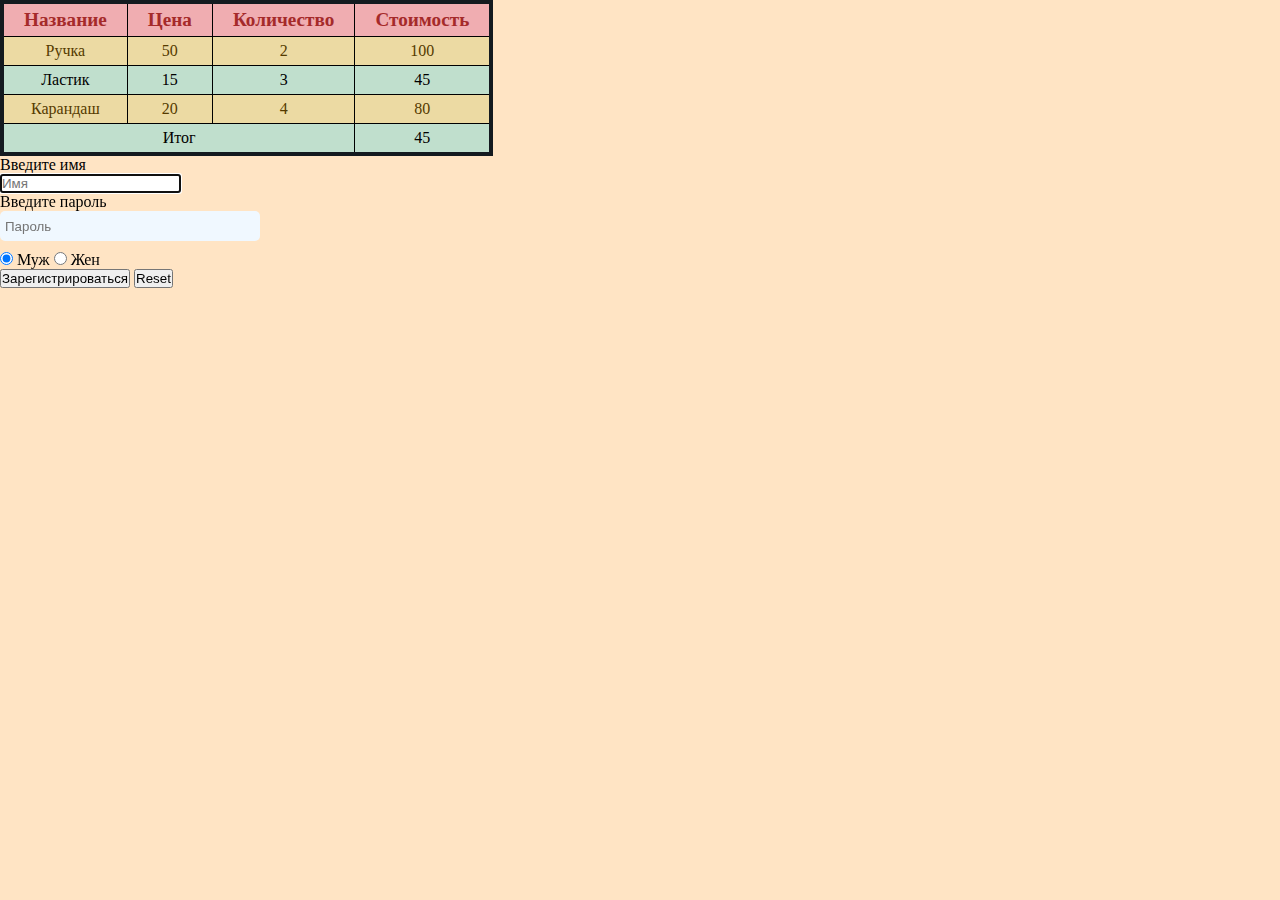
<file: table.html>
<!DOCTYPE html>
<html lang="ru">
<head>
    <meta charset="UTF-8">
    <meta http-equiv="X-UA-Compatible" content="IE=edge">
    <meta name="viewport" content="width=device-width, initial-scale=1.0">
    <title>Таблицы и формы</title>
    <link rel="stylesheet" href="css/style.css">
</head>
<body>
    <table class="bill-table">
        <thead>
            <tr>
                <th>Название</th>
                <th>Цена</th>
                <th>Количество</th>
                <th>Стоимость</th>
            </tr>
        </thead>
        <tbody>
            <tr>
                <td>Ручка</td>
                <td>50</td>
                <td>2</td>
                <td>100</td>
            </tr>
            <tr>
                <td>Ластик</td>
                <td>15</td>
                <td>3</td>
                <td>45</td>
            </tr>
            <tr>
                <td>Карандаш</td>
                <td>20</td>
                <td>4</td>
                <td>80</td>
            </tr>
            <tr>
            <td colspan="3">Итог</td>
            <td>45</td>
            </tr>
        </tbody>

    </table>


    <form id="reg-form">
        <label for="name">Введите имя</label><br>
        <input id="name" name="name" type="text" placeholder="Имя" required autofocus><br>

        <label for="pass">Введите пароль</label><br>
        <input id="pass" name="pass" type="password" placeholder="Пароль" required><br>

        <input type="radio" id="gender-m" name="gender" value="male" checked>
        <label for="gender-m">Муж</label>

        <input type="radio" id="gender-f" name="gender" value="female">
        <label for="gender-f">Жен</label><br>

        <input type="submit" value="Зарегистрироваться">

        <input type="reset">
    </form>


</body>
</html>
</file>
<file: css/style.css>
* {
    margin: 0;
    padding: 0;
}

html {
    background-color: bisque;
    font-family: 'Playfair Display', serif;
}

header {
    background-color: rgba(0, 0, 0, 0.493);
    text-align: center;    
}
main {
    background-color:rgb(248, 248, 240);
}
footer {
    background-color: rgba(0, 0, 0, 0.473);
    padding: 10px 50px;
}
#about {
    background-color: rgb(206, 206, 206);
    padding: 10px 50px;
    text-align: center;
    border-bottom: 2px solid black;
    border-top: 2px solid black;

}
#articles {
    background-color: rgb(184, 183, 183);
    padding: 10px 50px;
    font-size: 1.2rem;
}
p {
    text-align: justify;
    font-size: 1.2rem;
    line-height: 2rem;
    margin-bottom: 20px;
}
h1 {
    text-transform: uppercase;
    color:rgb(0, 0, 0);
    font-size: 2rem;
    font-style: italic;
}
h2 {
    font-size: 1.5rem;    
    text-align: center;
}
nav ul {
    list-style: none;
}
#content1 {
    padding: 10px 50px;
    font-size: 1.2rem;       
}
#content2 {
    padding: 10px 50px;
    font-size: 1.2rem;       
}
#content3 {
    padding: 10px 50px;
    font-size: 1.2rem;       
    color: rgb(39, 37, 37);
    border:  black solid 2px;
    padding: 20px 30px 50px 40px;
}
#content4 {
    padding: 10px 50px;
    font-size: 1.2rem;    
}
#content5 {
    padding: 10px 50px;
    font-size: 1.2rem;     
    text-align: center;  
    border-radius: 50%;    
}

a:link{
    color: rgb(57, 57, 58);
}
a:hover {
    color: brown;
}
a:focus {
    color: blueviolet;
}
a:visited {
    color: coral;
}

.menu-articles li{
    background-color: beige;
}
.menu-articles li:nth-child(2n) {
    background-color: rgb(158, 153, 140);
}


p:lang(en) {
    text-transform: uppercase;
    text-align: center;
}

#about h2::after {
content: "new!";
font-size: 10px;
color: rgb(80, 50, 50);
margin-left: 10px;
}

#aboutt {
    background-color: rgb(206, 206, 206);
    padding: 10px 50px;
    text-align: center;
}

#article {
    background-color: rgb(168, 164, 164);
    padding: 10px 50px;
    text-align: center;
}
.review::after {
    content: "Важно!";
    background-color: rgb(137, 196, 235);
    font-size: 15px;
    color: rgb(167, 34, 34);
    margin-left: 10px;}

.text {
    letter-spacing: 5px;
}    

.first {
    color: darkslategray;
}
.second {
    color: rgb(27, 19, 25);
    background-color: rgb(189, 107, 178);
}
.third {
    color: maroon;
    font-size:small;
    background-color: aquamarine;
}
#footer p {
    font-size: 1.5em;
    font-weight: normal;
}
.telegram {
    border: 1px solid black;
    padding: 8px 3px;
    border-radius: 40px;
    background-color: rgba(253, 227, 183, 0.603);
}
.vk {
    border: 1px solid black;
    padding: 8px 3px;
    border-radius: 40px;
    background-color: rgba(146, 186, 196, 0.822);
}
a+p {
    margin-top: 50px;
    color: rgb(42, 222, 235);
    font-size: 1.8em;
}
.first+.second {
    background: #f795ea;
    margin-left: 500px;
    margin-right: 500px;
    margin-top: 50px;
    padding: 50px;
    text-align: center;
    font-size: 1.6em;
}
.second+.third {
    margin-top: 50px;
    font-size: 1.3em;
    padding: 20px;
}
.bill-table {
    border: 4px rgb(20, 26, 31) solid;
    border-collapse: collapse;
}
.bill-table td, .bill-table th {
    border: 1px black solid;
    padding: 5px 20px;
    text-align: center;
}
.bill-table  tr:nth-child(odd) {
    color: #553a00;
    background-color: #dad18483;
}
.bill-table tr:nth-child(2n) {
    background-color: #84dad683;
}
.bill-table th {
    color: brown;
    background-color: #f0adb1;
    font-size: 1.2em;
}
#reg-forms input[type=text], #reg-form input[type=password] {
    border: 1px solid rgb(255, 255, 255);
    background-color: lightcyan;
    border-radius: 5px;
    padding: 5px 20px;
    min-width: 180px;
    color: rgb(0, 82, 54);
}
p::first-line {
    letter-spacing: 5px;
}
#form {
    background-color: rgb(113, 110, 253);
    padding: 10px 50px;
    text-align: left;
    border-top: 2px solid black;
}
#contact-form input[type=text], #reg-form input[type=password] {
    height: 20px;
    width: 250px;
    padding: 5px;
    margin-bottom: 10px;
    border: #fdffff83;
    background-color: aliceblue;
    color: rgb(113, 110, 253);
}
#contact-form input[type="submit"] {
    font-size: 1,8em;
    font-family:Arial, Helvetica, sans-serif;
    color: rgb(113, 110, 253);
    border: #fdffff83;
    background-color: rgb(210, 191, 223);
    padding: 5px;
    font-style: italic;
    text-transform: uppercase;
}
#topic {
    font-size: 1,8em;
    font-family:Arial, Helvetica, sans-serif;
    color: rgb(113, 110, 253);
    border: #fdffff83;
    background-color: aliceblue;
    padding: 5px;
    width: 260px;
    height: 30px;
}
#contact-form input[type="tel"] {
    font-size: 1,8em;
    font-family:Arial, Helvetica, sans-serif;
    color: rgb(113, 110, 253);
    border: #fdffff83;
    background-color: aliceblue;
    padding: 5px;
    width: 250px;
    height: 20px;
}
#contact-form input[type="date"] {
    font-size: 1,8em;
    font-family:Arial, Helvetica, sans-serif;
    color: rgb(113, 110, 253);
    border: #fdffff83;
    background-color: aliceblue;
    padding: 5px;
    width: 250px;
    height: 20px;
}
#contact-form input[type="submit"]:hover {
    background-color: rgb(252, 252, 252);  
}
#textarea {
    width: 260px;
    height: 150px;
}
#contact-form input[type="email"] {
    font-size: 1,8em;
    font-family:Arial, Helvetica, sans-serif;
    color: rgb(113, 110, 253);
    border: #fdffff83;
    background-color: aliceblue;
    padding: 5px;
    width: 250px;
    height: 20px;
}
</file>
